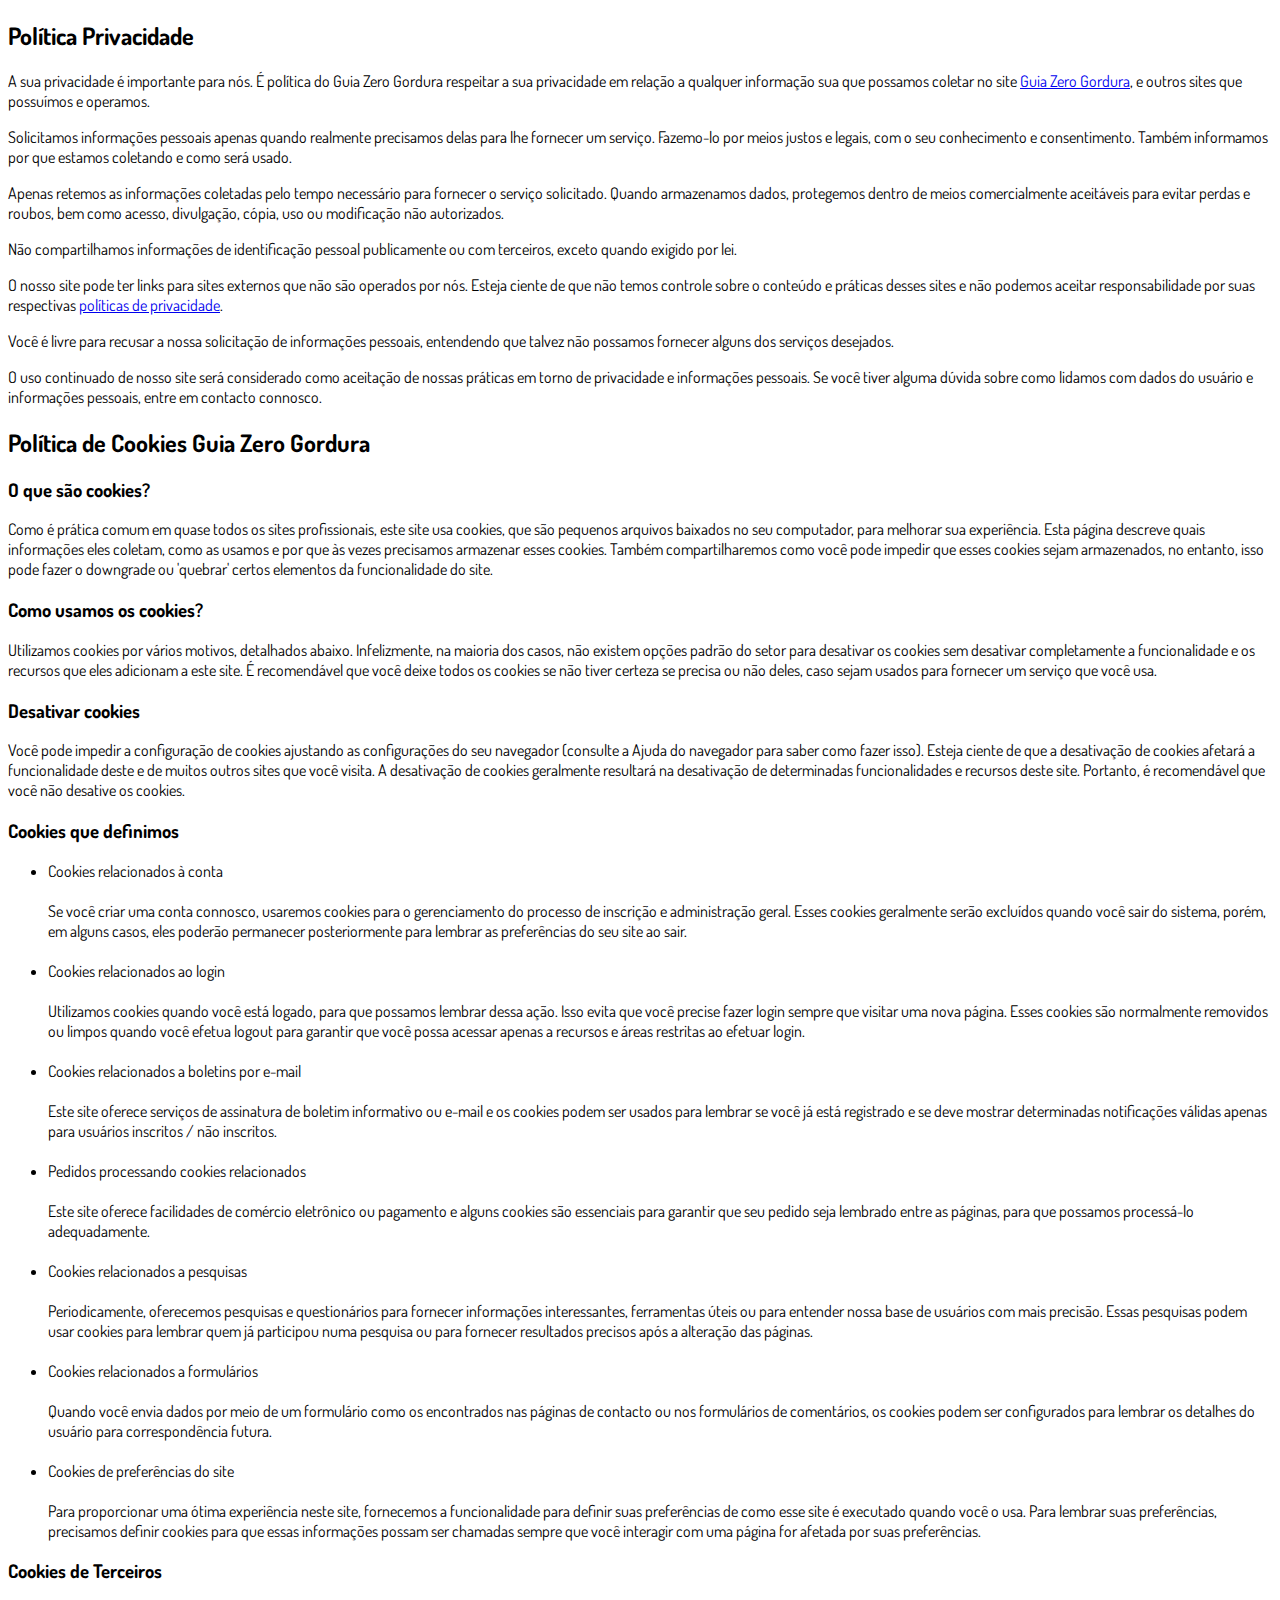
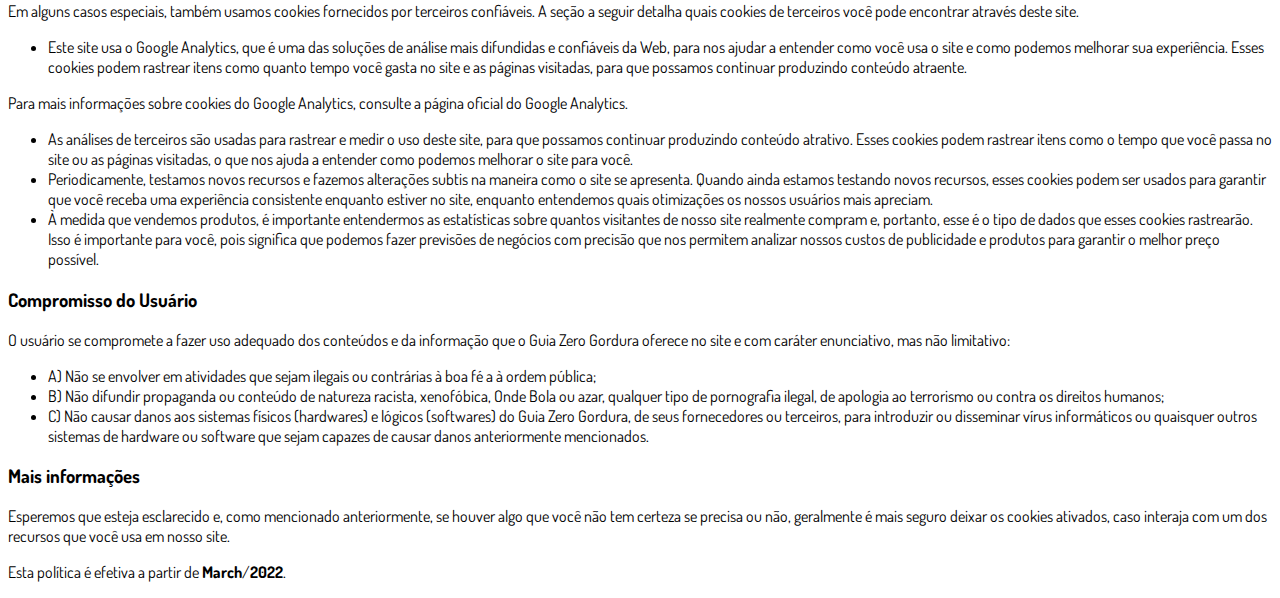
<file: privacidade.html>
<!DOCTYPE html>
<html lang="pt-br">
  <head>
    <meta charset="utf-8">
    <meta name="viewport" content="width=device-width, initial-scale=1, shrink-to-fit=no">

    <link rel="stylesheet" href="https://stackpath.bootstrapcdn.com/bootstrap/4.1.3/css/bootstrap.min.css" integrity="sha384-MCw98/SFnGE8fJT3GXwEOngsV7Zt27NXFoaoApmYm81iuXoPkFOJwJ8ERdknLPMO" crossorigin="anonymous">

    <link rel="preconnect" href="https://fonts.googleapis.com">
    <link rel="preconnect" href="https://fonts.gstatic.com" crossorigin>
    <link href="https://fonts.googleapis.com/css2?family=Dosis:wght@200;300;400;500;600;700;800&display=swap" rel="stylesheet">
    
    <!-- Ícone da Página -->
    <link rel="shortcut icon" type="image/jpg" href="./assets/img/favicon.png">

    <!-- Título da Página -->
    <title>Política de Privacidade | Guia Zero Gordura</title>
    
    <style type="text/css">
      body {
        font-family: 'Dosis', sans-serif;
      }
    </style>

  </head>
  <body>
    
    <div class="container py-5">
      <div class="row justify-content-center">
        <div class="col-lg-8">
          <h2>Política Privacidade</h2>                    <p>A sua privacidade é importante para nós. É política do Guia Zero Gordura respeitar a sua privacidade em relação a qualquer informação sua que possamos coletar no site <a href="/index.html">Guia Zero Gordura</a>, e outros sites que possuímos e operamos.</p>                    <p>Solicitamos informações pessoais apenas quando realmente precisamos delas para lhe fornecer um serviço. Fazemo-lo por meios justos e legais, com o seu conhecimento e consentimento. Também informamos por que estamos coletando e como será usado.                    </p>                    <p>Apenas retemos as informações coletadas pelo tempo necessário para fornecer o serviço solicitado. Quando armazenamos dados, protegemos dentro de meios comercialmente aceitáveis ​​para evitar perdas e roubos, bem como acesso, divulgação, cópia, uso ou                        modificação não autorizados.</p>                    <p>Não compartilhamos informações de identificação pessoal publicamente ou com terceiros, exceto quando exigido por lei.</p>                    <p>O nosso site pode ter links para sites externos que não são operados por nós. Esteja ciente de que não temos controle sobre o conteúdo e práticas desses sites e não podemos aceitar responsabilidade por suas respectivas <a href='https://politicaprivacidade.com' target='_BLANK'>políticas de privacidade</a>.                    </p>                    <p>Você é livre para recusar a nossa solicitação de informações pessoais, entendendo que talvez não possamos fornecer alguns dos serviços desejados.</p>                    <p>O uso continuado de nosso site será considerado como aceitação de nossas práticas em torno de privacidade e informações pessoais. Se você tiver alguma dúvida sobre como lidamos com dados do usuário e informações pessoais, entre em contacto connosco.</p>                    <h2>Política de Cookies Guia Zero Gordura</h2>                    <h3>O que são cookies?</h3>                    <p>Como é prática comum em quase todos os sites profissionais, este site usa cookies, que são pequenos arquivos baixados no seu computador, para melhorar sua experiência. Esta página descreve quais informações eles coletam, como as usamos e por que às vezes                        precisamos armazenar esses cookies. Também compartilharemos como você pode impedir que esses cookies sejam armazenados, no entanto, isso pode fazer o downgrade ou 'quebrar' certos elementos da funcionalidade do site.</p>                    <h3>Como usamos os cookies?</h3>                    <p>Utilizamos cookies por vários motivos, detalhados abaixo. Infelizmente, na maioria dos casos, não existem opções padrão do setor para desativar os cookies sem desativar completamente a funcionalidade e os recursos que eles adicionam a este site. É recomendável                        que você deixe todos os cookies se não tiver certeza se precisa ou não deles, caso sejam usados ​​para fornecer um serviço que você usa.</p>                    <h3>Desativar cookies</h3>                    <p>Você pode impedir a configuração de cookies ajustando as configurações do seu navegador (consulte a Ajuda do navegador para saber como fazer isso). Esteja ciente de que a desativação de cookies afetará a funcionalidade deste e de muitos outros sites que                        você visita. A desativação de cookies geralmente resultará na desativação de determinadas funcionalidades e recursos deste site. Portanto, é recomendável que você não desative os cookies.</p>                    <h3>Cookies que definimos</h3>                    <ul>                        <li>                            Cookies relacionados à conta<br><br> Se você criar uma conta connosco, usaremos cookies para o gerenciamento do processo de inscrição e administração geral. Esses cookies geralmente serão excluídos quando você sair do sistema, porém, em alguns                            casos, eles poderão permanecer posteriormente para lembrar as preferências do seu site ao sair.<br><br>                        </li>                        <li>                            Cookies relacionados ao login<br><br> Utilizamos cookies quando você está logado, para que possamos lembrar dessa ação. Isso evita que você precise fazer login sempre que visitar uma nova página. Esses cookies são normalmente removidos ou limpos                            quando você efetua logout para garantir que você possa acessar apenas a recursos e áreas restritas ao efetuar login.<br><br>                        </li>                        <li>                            Cookies relacionados a boletins por e-mail<br><br> Este site oferece serviços de assinatura de boletim informativo ou e-mail e os cookies podem ser usados ​​para lembrar se você já está registrado e se deve mostrar determinadas notificações                            válidas apenas para usuários inscritos / não inscritos.<br><br>                        </li>                        <li>                            Pedidos processando cookies relacionados<br><br> Este site oferece facilidades de comércio eletrônico ou pagamento e alguns cookies são essenciais para garantir que seu pedido seja lembrado entre as páginas, para que possamos processá-lo adequadamente.<br><br>                        </li>                        <li>                            Cookies relacionados a pesquisas<br><br> Periodicamente, oferecemos pesquisas e questionários para fornecer informações interessantes, ferramentas úteis ou para entender nossa base de usuários com mais precisão. Essas pesquisas podem usar cookies                            para lembrar quem já participou numa pesquisa ou para fornecer resultados precisos após a alteração das páginas.<br><br>                        </li>                        <li>                            Cookies relacionados a formulários<br><br> Quando você envia dados por meio de um formulário como os encontrados nas páginas de contacto ou nos formulários de comentários, os cookies podem ser configurados para lembrar os detalhes do usuário                            para correspondência futura.<br><br>                        </li>                        <li>                            Cookies de preferências do site<br><br> Para proporcionar uma ótima experiência neste site, fornecemos a funcionalidade para definir suas preferências de como esse site é executado quando você o usa. Para lembrar suas preferências, precisamos                            definir cookies para que essas informações possam ser chamadas sempre que você interagir com uma página for afetada por suas preferências.<br>                        </li>                    </ul>                    <h3>Cookies de Terceiros</h3>                    <p>Em alguns casos especiais, também usamos cookies fornecidos por terceiros confiáveis. A seção a seguir detalha quais cookies de terceiros você pode encontrar através deste site.</p>                    <ul>                        <li>                            Este site usa o Google Analytics, que é uma das soluções de análise mais difundidas e confiáveis ​​da Web, para nos ajudar a entender como você usa o site e como podemos melhorar sua experiência. Esses cookies podem rastrear itens como quanto tempo                            você gasta no site e as páginas visitadas, para que possamos continuar produzindo conteúdo atraente.                        </li>                    </ul>                    <p>Para mais informações sobre cookies do Google Analytics, consulte a página oficial do Google Analytics.</p>                    <ul>                        <li>                            As análises de terceiros são usadas para rastrear e medir o uso deste site, para que possamos continuar produzindo conteúdo atrativo. Esses cookies podem rastrear itens como o tempo que você passa no site ou as páginas visitadas, o que nos ajuda a entender                            como podemos melhorar o site para você.</li>                        <li>                            Periodicamente, testamos novos recursos e fazemos alterações subtis na maneira como o site se apresenta. Quando ainda estamos testando novos recursos, esses cookies podem ser usados ​​para garantir que você receba uma experiência consistente enquanto                            estiver no site, enquanto entendemos quais otimizações os nossos usuários mais apreciam.</li>                        <li>                            À medida que vendemos produtos, é importante entendermos as estatísticas sobre quantos visitantes de nosso site realmente compram e, portanto, esse é o tipo de dados que esses cookies rastrearão. Isso é importante para você, pois significa que podemos                            fazer previsões de negócios com precisão que nos permitem analizar nossos custos de publicidade e produtos para garantir o melhor preço possível.</li>                                            </ul>                    <h3>Compromisso do Usuário</h3>                                <p>O usuário se compromete a fazer uso adequado dos conteúdos e da informação que o Guia Zero Gordura oferece no site e com caráter enunciativo, mas não limitativo:</p>                                        <ul>                        <li>A) Não se envolver em atividades que sejam ilegais ou contrárias à boa fé a à ordem pública;</li>                        <li>B) Não difundir propaganda ou conteúdo de natureza racista, xenofóbica, <a style='color: inherit !important; text-decoration:none !important;' href='https://ondeapostar.pt/onde-da-a-bola/'>Onde Bola</a> ou azar, qualquer tipo de pornografia ilegal, de apologia ao terrorismo ou contra os direitos humanos;</li>                        <li>C) Não causar danos aos sistemas físicos (hardwares) e lógicos (softwares) do Guia Zero Gordura, de seus fornecedores ou terceiros, para introduzir ou disseminar vírus informáticos ou quaisquer outros sistemas de hardware ou software que sejam capazes de causar danos anteriormente mencionados.</li>                    </ul>                                        <h3>Mais informações</h3>                    <p>Esperemos que esteja esclarecido e, como mencionado anteriormente, se houver algo que você não tem certeza se precisa ou não, geralmente é mais seguro deixar os cookies ativados, caso interaja com um dos recursos que você usa em nosso site.</p>                    <p>Esta política é efetiva a partir de <strong>March</strong>/<strong>2022</strong>.</p>
        </div>
      </div>
    </div>

    <script src="https://code.jquery.com/jquery-3.3.1.slim.min.js" integrity="sha384-q8i/X+965DzO0rT7abK41JStQIAqVgRVzpbzo5smXKp4YfRvH+8abtTE1Pi6jizo" crossorigin="anonymous"></script>
    <script src="https://cdnjs.cloudflare.com/ajax/libs/popper.js/1.14.3/umd/popper.min.js" integrity="sha384-ZMP7rVo3mIykV+2+9J3UJ46jBk0WLaUAdn689aCwoqbBJiSnjAK/l8WvCWPIPm49" crossorigin="anonymous"></script>
    <script src="https://stackpath.bootstrapcdn.com/bootstrap/4.1.3/js/bootstrap.min.js" integrity="sha384-ChfqqxuZUCnJSK3+MXmPNIyE6ZbWh2IMqE241rYiqJxyMiZ6OW/JmZQ5stwEULTy" crossorigin="anonymous"></script>
  </body>
</html>
</file>
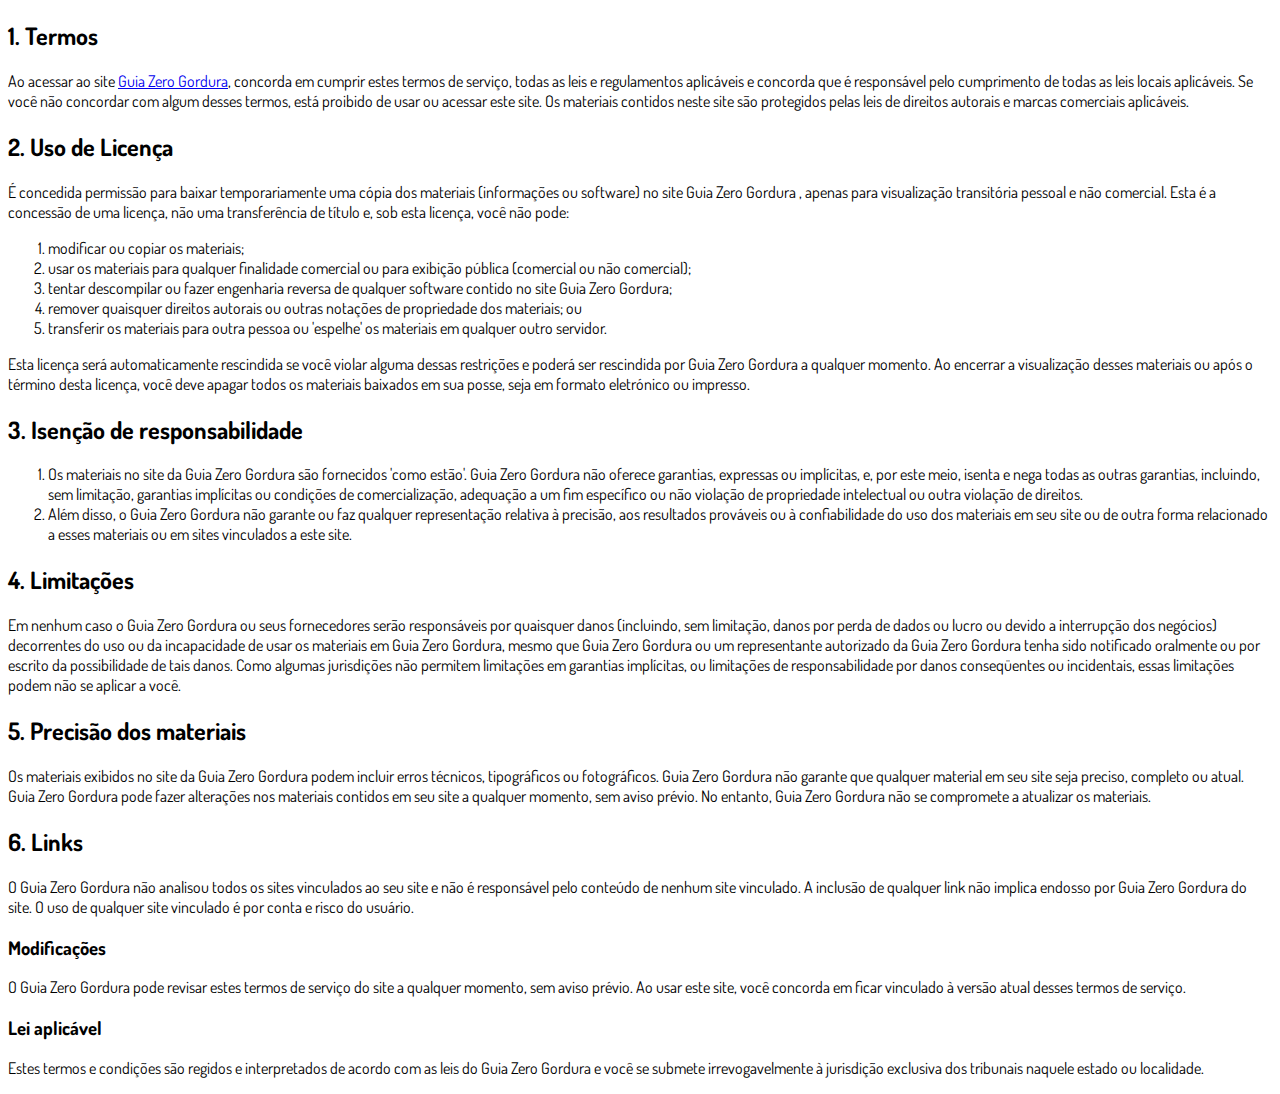
<file: termos.html>
<!DOCTYPE html>
<html lang="pt-br">
  <head>
    <meta charset="utf-8">
    <meta name="viewport" content="width=device-width, initial-scale=1, shrink-to-fit=no">

    <link rel="stylesheet" href="https://stackpath.bootstrapcdn.com/bootstrap/4.1.3/css/bootstrap.min.css" integrity="sha384-MCw98/SFnGE8fJT3GXwEOngsV7Zt27NXFoaoApmYm81iuXoPkFOJwJ8ERdknLPMO" crossorigin="anonymous">

    <link rel="preconnect" href="https://fonts.googleapis.com">
    <link rel="preconnect" href="https://fonts.gstatic.com" crossorigin>
    <link href="https://fonts.googleapis.com/css2?family=Dosis:wght@200;300;400;500;600;700;800&display=swap" rel="stylesheet">
    
    <!-- Ícone da Página -->
    <link rel="shortcut icon" type="image/jpg" href="./assets/img/favicon.png">

    <!-- Título da Página -->
    <title>Termos de Uso | Guia Zero Gordura</title>
    
    <style type="text/css">
      body {
        font-family: 'Dosis', sans-serif;
      }
    </style>

    

  </head>
  <body>
    
    <div class="container py-5">
      <div class="row justify-content-center">
        <div class="col-lg-8">
          <h2>1. Termos</h2>            <p>Ao acessar ao site <a href='#'>Guia Zero Gordura</a>, concorda em cumprir estes termos de serviço, todas as leis e regulamentos aplicáveis ​​e concorda que é responsável pelo cumprimento de todas as leis locais aplicáveis. Se você não concordar com algum                desses termos, está proibido de usar ou acessar este site. Os materiais contidos neste site são protegidos pelas leis de direitos autorais e marcas comerciais aplicáveis.</p>            <h2>2. Uso de Licença</h2>            <p>É concedida permissão para baixar temporariamente uma cópia dos materiais (informações ou software) no site Guia Zero Gordura , apenas para visualização transitória pessoal e não comercial. Esta é a concessão de uma licença, não uma transferência de título e,                sob esta licença, você não pode: </p>            <ol>            <li>modificar ou copiar os materiais;  </li>            <li>usar os materiais para qualquer finalidade comercial ou para exibição pública (comercial ou não comercial);  </li>            <li>tentar descompilar ou fazer engenharia reversa de qualquer software contido no site Guia Zero Gordura;  </li>            <li>remover quaisquer direitos autorais ou outras notações de propriedade dos materiais; ou  </li>            <li>transferir os materiais para outra pessoa ou 'espelhe' os materiais em qualquer outro servidor.</li>            </ol>            <p>Esta licença será automaticamente rescindida se você violar alguma dessas restrições e poderá ser rescindida por Guia Zero Gordura a qualquer momento. Ao encerrar a visualização desses materiais ou após o término desta licença, você deve apagar todos os materiais                baixados em sua posse, seja em formato eletrónico ou impresso.</p>            <h2>3. Isenção de responsabilidade</h2>            <ol>            <li>Os materiais no site da Guia Zero Gordura são fornecidos 'como estão'. Guia Zero Gordura não oferece garantias, expressas ou implícitas, e, por este meio, isenta e nega todas as outras garantias, incluindo, sem limitação, garantias implícitas ou condições de comercialização,            adequação a um fim específico ou não violação de propriedade intelectual ou outra violação de direitos. </li>            <li>Além disso, o Guia Zero Gordura não garante ou faz qualquer representação relativa à precisão, aos resultados prováveis ​​ou à confiabilidade do uso dos            materiais em seu site ou de outra forma relacionado a esses materiais ou em sites vinculados a este site.</li>            </ol>            <h2>4. Limitações</h2>            <p>Em nenhum caso o Guia Zero Gordura ou seus fornecedores serão responsáveis ​​por quaisquer danos (incluindo, sem limitação, danos por perda de dados ou lucro ou devido a interrupção dos negócios) decorrentes do uso ou da incapacidade de usar os materiais em Guia Zero Gordura,                mesmo que Guia Zero Gordura ou um representante autorizado da Guia Zero Gordura tenha sido notificado oralmente ou por escrito da possibilidade de tais danos. Como algumas jurisdições não permitem limitações em garantias implícitas, ou limitações de responsabilidade                por danos conseqüentes ou incidentais, essas limitações podem não se aplicar a você.</p>            <h2>5. Precisão dos materiais</h2>            <p>Os materiais exibidos no site da Guia Zero Gordura podem incluir erros técnicos, tipográficos ou fotográficos. Guia Zero Gordura não garante que qualquer material em seu site seja preciso, completo ou atual. Guia Zero Gordura pode fazer alterações nos materiais contidos em seu                site a qualquer momento, sem aviso prévio. No entanto, Guia Zero Gordura não se compromete a atualizar os materiais.</p>            <h2>6. Links</h2>            <p>O Guia Zero Gordura não analisou todos os sites vinculados ao seu site e não é responsável pelo conteúdo de nenhum site vinculado. A inclusão de qualquer link não implica endosso por Guia Zero Gordura do site. O uso de qualquer site vinculado é por conta e risco do usuário.</p>            </p>            <h3>Modificações</h3>            <p>O Guia Zero Gordura pode revisar estes termos de serviço do site a qualquer momento, sem aviso prévio. Ao usar este site, você concorda em ficar vinculado à versão atual desses termos de serviço.</p>            <h3>Lei aplicável</h3>            <p>Estes termos e condições são regidos e interpretados de acordo com as leis do Guia Zero Gordura e você se submete irrevogavelmente à jurisdição exclusiva dos tribunais naquele estado ou localidade.</p>
        </div>
      </div>
    </div>

    <script src="https://code.jquery.com/jquery-3.3.1.slim.min.js" integrity="sha384-q8i/X+965DzO0rT7abK41JStQIAqVgRVzpbzo5smXKp4YfRvH+8abtTE1Pi6jizo" crossorigin="anonymous"></script>
    <script src="https://cdnjs.cloudflare.com/ajax/libs/popper.js/1.14.3/umd/popper.min.js" integrity="sha384-ZMP7rVo3mIykV+2+9J3UJ46jBk0WLaUAdn689aCwoqbBJiSnjAK/l8WvCWPIPm49" crossorigin="anonymous"></script>
    <script src="https://stackpath.bootstrapcdn.com/bootstrap/4.1.3/js/bootstrap.min.js" integrity="sha384-ChfqqxuZUCnJSK3+MXmPNIyE6ZbWh2IMqE241rYiqJxyMiZ6OW/JmZQ5stwEULTy" crossorigin="anonymous"></script>
  </body>
</html>
</file>
